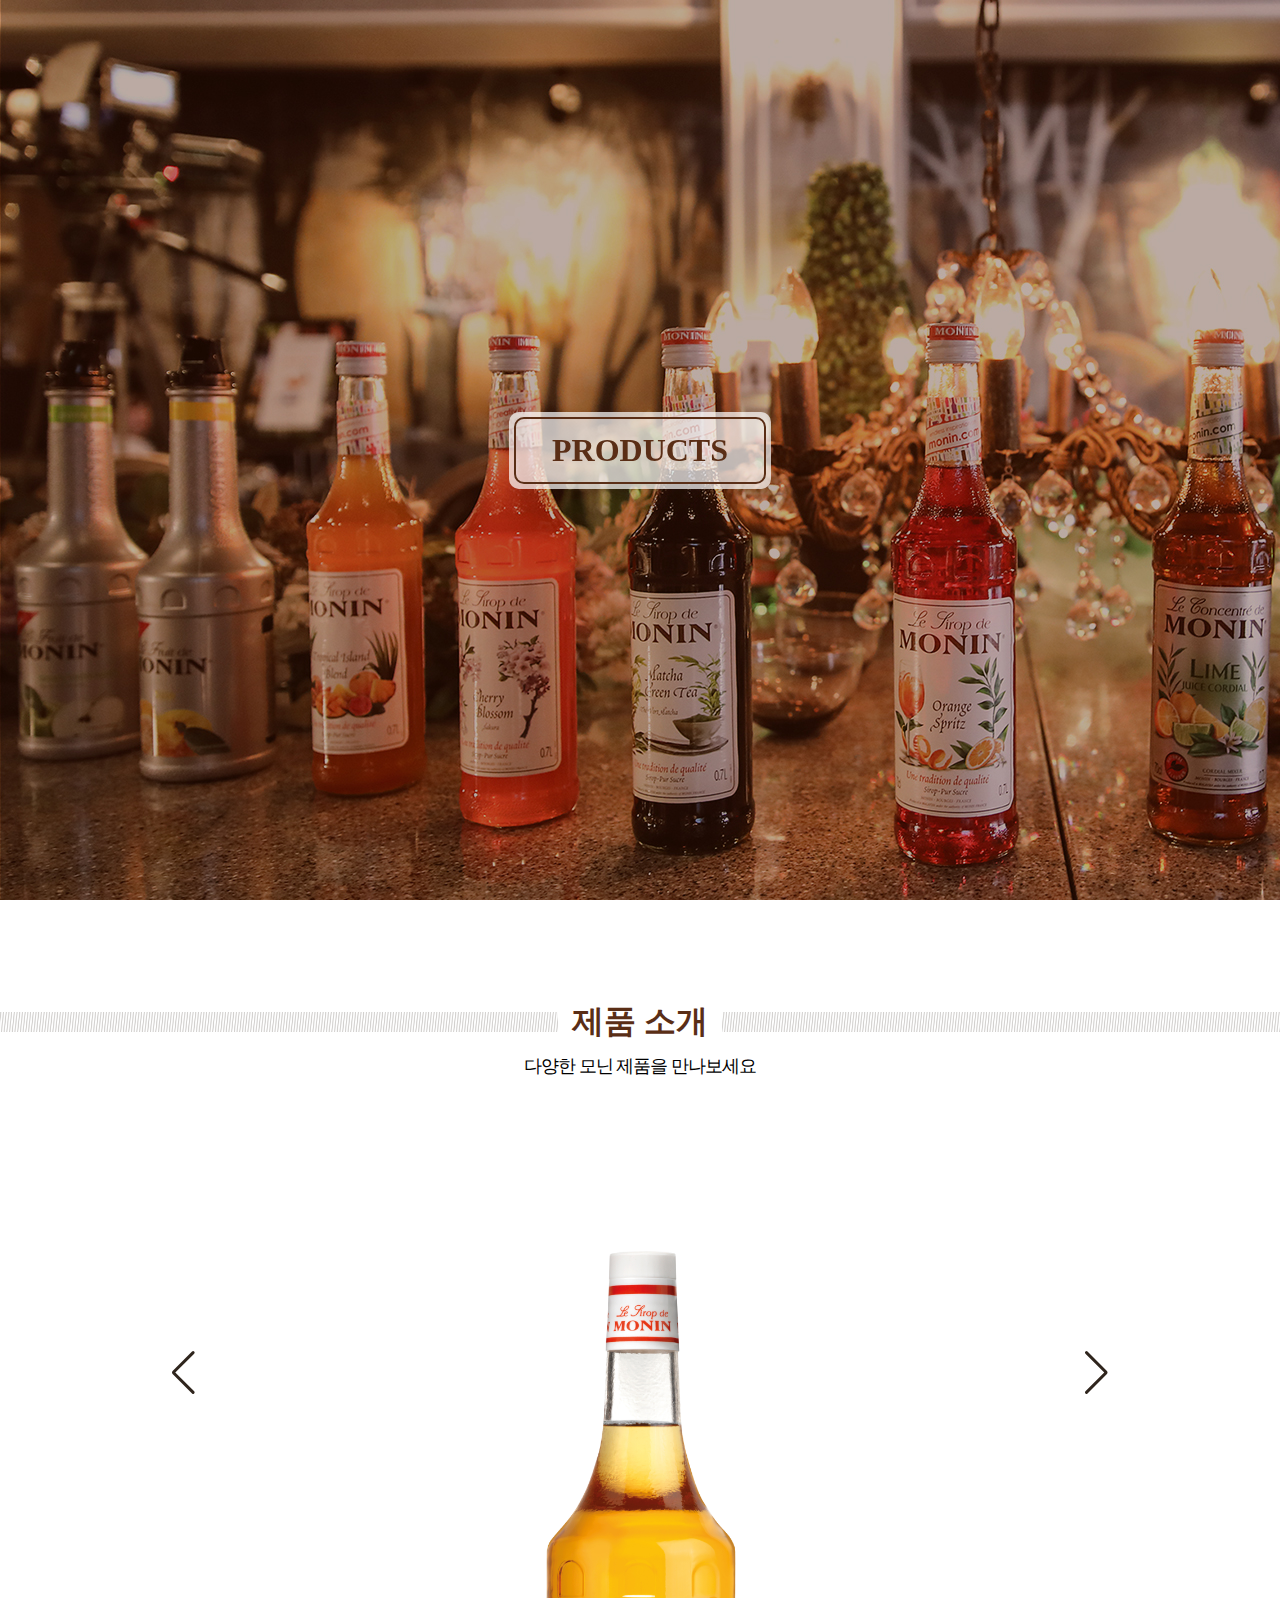
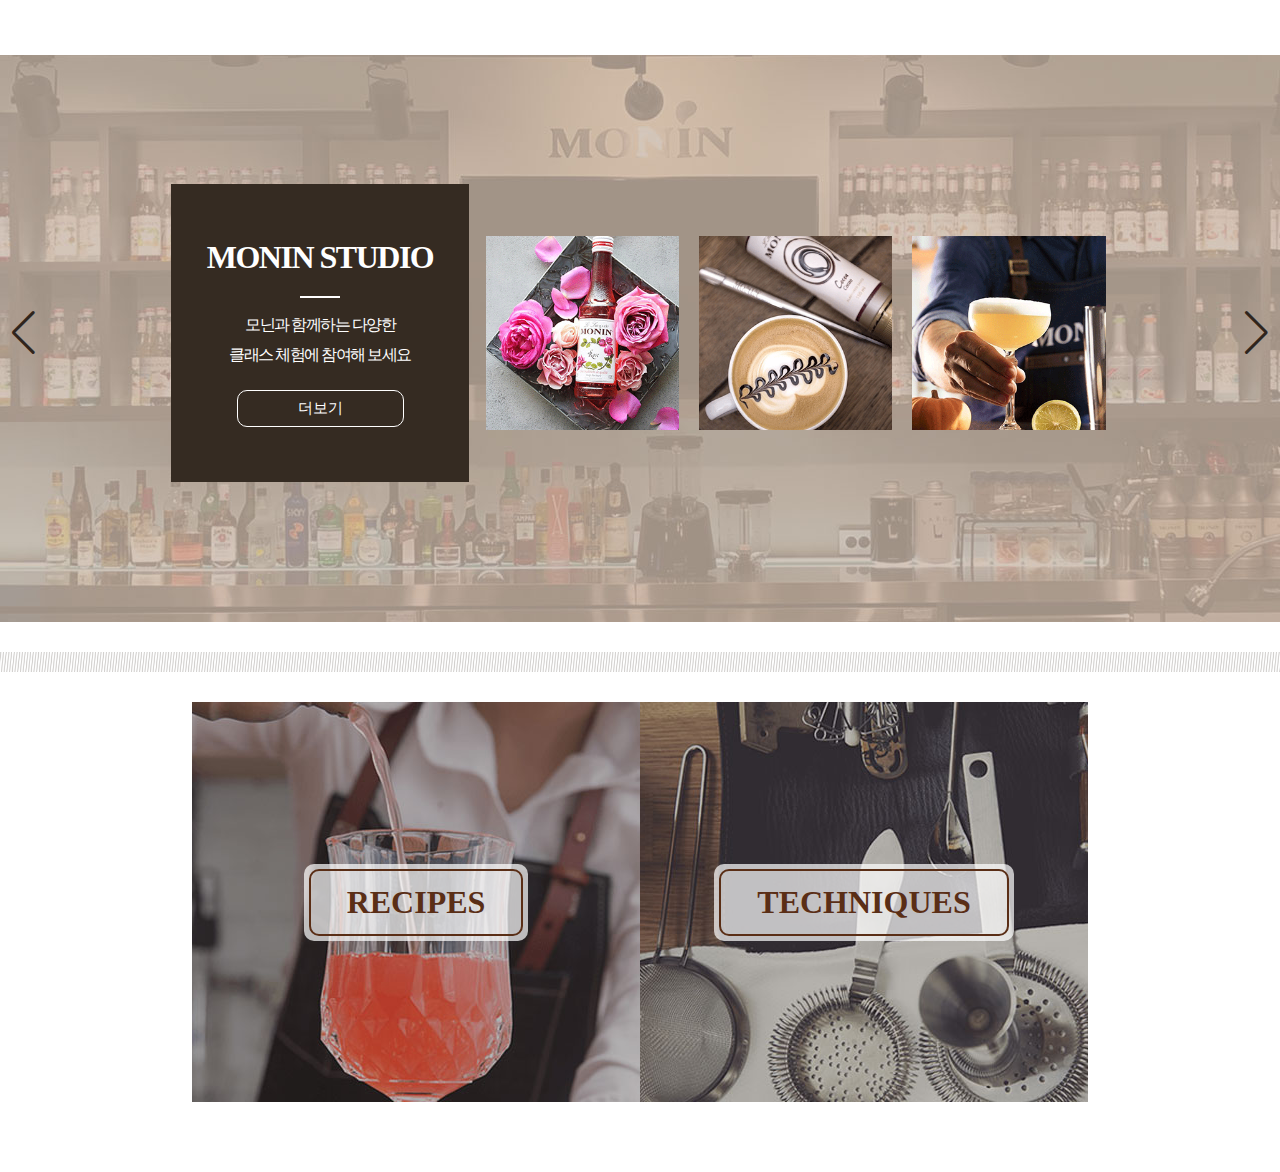
<file: index.html>
<!DOCTYPE html>
<html lang="en">

<head>

    <meta charset="UTF-8">
    <meta name="viewport" content="width=device-width, initial-scale=1.0">
    <title>모닌 Monin</title>

    <!-- 파비콘 -->
    <link rel="shortcut icon" href="img/favicon.ico" type="image/icon">

    <!-- 스와이퍼 css -->
    <link rel="stylesheet" href="https://cdn.jsdelivr.net/npm/swiper@10/swiper-bundle.min.css"/>
    
    <!-- 사용자정의 css -->
    <link rel="stylesheet" href="css/main.css" type="text/css">

    <!-- 제이쿼리 js -->
    <script src="https://code.jquery.com/jquery-3.7.0.js" 
            integrity="sha256-JlqSTELeR4TLqP0OG9dxM7yDPqX1ox/HfgiSLBj8+kM=" 
            crossorigin="anonymous">
    </script>

    <!-- 스와이퍼 js -->
    <script src="https://cdn.jsdelivr.net/npm/swiper@10/swiper-bundle.min.js"></script>

    <!-- 사용자정의 js -->
    <script src="js/monin.js"></script>

</head>

<body>
    <div class="wrap">

        <div class="header-include"></div> <!-- 헤더 인클루드 -->


        <section class="main1"><!-- 섹션1 시작 -->

            <!-- 슬라이드1 -->
            <div class="swiper swiper1">
                <div class="swiper-wrapper">

                  <div class="swiper-slide s1">
                    <div class="main1Box"><!-- 슬라이드 가운데 버튼1 -->
                        <div class="main1InnerBox">
                            <a href="#">
                                <span>PRODUCTS</span>
                            </a>
                        </div>
                    </div>
                  </div>

                  <div class="swiper-slide s2">
                    <div class="main1Box"><!-- 슬라이드 가운데 버튼2 -->
                        <div class="main1InnerBox">
                            <a href="#">
                                <span>CATALOG</span>
                            </a>
                        </div>
                    </div>
                  </div>
                  
                  <div class="swiper-slide s3">
                    <div class="main1Box"><!-- 슬라이드 가운데 버튼3 -->
                        <div class="main1InnerBox">
                            <a href="#">
                                <span>RECIPES</span>
                            </a>
                        </div>
                    </div>
                  </div>

                  <div class="swiper-slide s4">
                    <div class="main1Box"><!-- 슬라이드 가운데 버튼4 -->
                        <div class="main1InnerBox">
                            <a href="#">
                                <span>COMPANY</span>
                            </a>
                        </div>
                    </div>
                  </div>

                  <div class="swiper-slide s5">
                    <div class="main1Box"><!-- 슬라이드 가운데 버튼5 -->
                        <div class="main1InnerBox">
                            <a href="#">
                                <span>MISSION & VALUE</span>
                            </a>
                        </div>
                    </div>
                  </div>

                  <div class="swiper-slide s6">
                    <div class="main1Box"><!-- 슬라이드 가운데 버튼6 -->
                        <div class="main1InnerBox">
                            <a href="#">
                                <span>HISTORY OF MONIN</span>
                            </a>
                        </div>
                    </div>
                  </div>

                </div>

                <!-- 페이지네이션 버튼 -->
                <div class="swiper-pagination"></div>
            </div>

        </section><!-- 섹션1 끝 -->


        <section class="main2"><!-- 섹션2 시작 -->

            <div class="main2Par">
                <h1 class="main2Letter">
                    <span>
                        제품 소개
                    </span>
                </h1>
                <span class="main2Exp">다양한 모닌 제품을 만나보세요</span>
            </div>

            <!-- 슬라이드2 -->
            <div class="swiper swiper2">
                <div class="swiper-wrapper">
                  <div class="swiper-slide">
                    <a href="#">
                        <div class="main2_img">
                            <img src="img/Syrup1_PassionFruit.jpg" alt="시럽 이미지1">
                        </div>

                        <div class="main2_SlideExp">
                            <p>
                                <span class="eng">Passion Fruit Syrup</span><br>
                                <span class="kor">패션프룻 시럽</span>
                            </p>
                        </div>
                    </a>
                  </div>

                  <div class="swiper-slide">
                    <a href="#">
                        <div class="main2_img">
                            <img src="img/Syrup2_Lychee.jpg" alt="시럽 이미지2">
                        </div>

                        <div class="main2_SlideExp">
                            <p>
                                <span class="eng">Lychee Syrup</span><br>
                                <span class="kor">리치 시럽</span>
                            </p>
                        </div>
                    </a>
                  </div>

                  <div class="swiper-slide">
                    <a href="#">
                        <div class="main2_img">
                            <img src="img/Syrup3_Kiwi.jpg" alt="시럽 이미지3">
                        </div>

                        <div class="main2_SlideExp">
                            <p>
                                <span class="eng">Kiwi Syrup</span><br>
                                <span class="kor">키위 시럽</span>
                            </p>
                        </div>
                    </a>
                  </div>

                  <div class="swiper-slide">
                    <a href="#">
                        <div class="main2_img">
                            <img src="img/syrup4_chocolate.png" alt="시럽 이미지4">
                        </div>

                        <div class="main2_SlideExp">
                            <p>
                                <span class="eng">chocolate Syrup</span><br>
                                <span class="kor">초콜렛 시럽</span>
                            </p>
                        </div>
                    </a>
                  </div>

                  <div class="swiper-slide">
                    <a href="#">
                        <div class="main2_img">
                            <img src="img/syrup5_pomegranate.png" alt="시럽 이미지5">
                        </div>

                        <div class="main2_SlideExp">
                            <p>
                                <span class="eng">pomegranate Syrup</span><br>
                                <span class="kor">파미그래닛 시럽</span>
                            </p>
                        </div>
                    </a>
                  </div>

                  <div class="swiper-slide">
                    <a href="#">
                        <div class="main2_img">
                            <img src="img/Syrup6_Mango.jpg" alt="시럽 이미지6">
                        </div>

                        <div class="main2_SlideExp">
                            <p>
                                <span class="eng">Mango Syrup</span><br>
                                <span class="kor">망고 시럽</span>
                            </p>
                        </div>
                    </a>
                  </div>

                  <div class="swiper-slide">
                    <a href="#">
                        <div class="main2_img">
                            <img src="img/Syrup7_Peach.jpg" alt="시럽 이미지7">
                        </div>

                        <div class="main2_SlideExp">
                            <p>
                                <span class="eng">Peach Syrup</span><br>
                                <span class="kor">피치 시럽</span>
                            </p>
                        </div>
                    </a>
                  </div>

                  <div class="swiper-slide">
                    <a href="#">
                        <div class="main2_img">
                            <img src="img/Syrup8_GlascoLemon.jpg" alt="시럽 이미지8">
                        </div>

                        <div class="main2_SlideExp">
                            <p>
                                <span class="eng">GlascoLemon Syrup</span><br>
                                <span class="kor">레몬 글래스코 시럽</span>
                            </p>
                        </div>
                    </a>
                  </div>

                  <div class="swiper-slide">
                    <a href="#">
                        <div class="main2_img">
                            <img src="img/Syrup9_Amaretto.jpg" alt="시럽 이미지9">
                        </div>

                        <div class="main2_SlideExp">
                            <p>
                                <span class="eng">Amaretto Syrup</span><br>
                                <span class="kor">아마레또 시럽</span>
                            </p>
                        </div>
                    </a>
                  </div>

                  <div class="swiper-slide">
                    <a href="#">
                        <div class="main2_img">
                            <img src="img/Syrup10_Cranberry.jpg" alt="시럽 이미지10">
                        </div>

                        <div class="main2_SlideExp">
                            <p>
                                <span class="eng">Cranberry Syrup</span><br>
                                <span class="kor">크랜베리 시럽</span>
                            </p>
                        </div>
                    </a>
                  </div>

                </div>

                <!-- 좌/우 페이지네이션 버튼 -->
                <div class="swiper-button-next main2SBtn"></div>
                <div class="swiper-button-prev main2SBtn"></div>

            </div>

        </section><!-- 섹션2 끝 -->

        
        <section class="main3"><!-- 섹션3 시작 -->

            <div class="main3_bg">

                <!-- 슬라이드3 전체-->
                <div class="main3_slide">

                    <div class="main3Box"><!-- 글박스 -->

                        <div class="main3InnerBox">
                            <h1>MONIN STUDIO</h1>
                            
                            <div class="bar"></div>
    
                            <span class="main3Exp">
                                모닌과 함께하는 다양한<br>
                                클래스 체험에 참여해 보세요
                            </span>
    
                            <br><button class="main3Btn" onclick="location.href='./sub.html'">더보기</button>
    
                        </div>
    
                    </div><!-- 글박스 끝 -->

                    <!-- 슬라이드3 슬라이드 영역 -->
                    <div class="swiper_box">

                        <div class="swiper swiper3"><!-- main3 swiper3 시작 -->

                            <div class="swiper-wrapper">

                                <div class="swiper-slide"><!-- swiper-slide 1 시작 -->

                                    <a href="#">
                                        <div class="main3Img">
                                            <img src="img/studio_01.gif" alt="main3 이미지1">
                                        </div>
                                    </a>

                                    <a href="#">
                                        <div class="main3Img">
                                            <img src="img/studio_02.gif" alt="main3 이미지2">
                                        </div>
                                    </a>

                                    <a href="#">
                                        <div class="main3Img">
                                            <img src="img/studio_03.gif" alt="main3 이미지3">
                                        </div>
                                    </a>

                                </div><!-- swiper-slide 1 끝 -->

                                <div class="swiper-slide"><!-- swiper-slide 2 시작 -->

                                    <a href="#">
                                        <div class="main3Img">
                                            <img src="img/studio_04.gif" alt="main3 이미지4">
                                        </div>
                                    </a>

                                    <a href="#">
                                        <div class="main3Img">
                                            <img src="img/studio_05.gif" alt="main3 이미지5">
                                        </div>
                                    </a>

                                    <a href="#">
                                        <div class="main3Img">
                                            <img src="img/studio_06.gif" alt="main3 이미지6">
                                        </div>
                                    </a>

                                </div><!-- swiper-slide 2 끝 -->

                                <div class="swiper-slide"><!-- swiper-slide 3 시작 -->

                                    <a href="#">
                                        <div class="main3Img">
                                            <img src="img/studio_07.gif" alt="main3 이미지7">
                                        </div>
                                    </a>

                                    <a href="#">
                                        <div class="main3Img">
                                            <img src="img/studio_08.gif" alt="main3 이미지8">
                                        </div>
                                    </a>

                                    <a href="#">
                                        <div class="main3Img">
                                            <img src="img/studio_09.gif" alt="main3 이미지9">
                                        </div>
                                    </a>

                                </div><!-- swiper-slide 3 끝 -->

                            </div>

                        </div><!-- main3 swiper3 끝 -->

                        <!-- 페이지네이션 버튼 -->
                        <div class="swiper-pagination pageBtn"></div>

                        <!-- 좌/우 페이지네이션 -->
                        <div class="swiper-button-next main3SBtn"></div>
                        <div class="swiper-button-prev main3SBtn"></div>

                    </div><!-- swiper_box 끝 -->

                </div><!-- main3_slide 끝 -->

            </div><!-- main3_bg 끝 -->

            <div class="underB">
                <img src="img/longSlash.png" alt="사선막대 이미지">
            </div>

        </section><!-- 섹션3 끝 -->

        
        <section class="main4"><!-- 섹션4 시작 -->

            <div class="main4Pic">
                <div class="main4Pic1"><!-- 섹션4 첫번째 이미지 -->

                    <div class="main4Box"><!-- 이미지 가운데 버튼1 -->
                        <div class="main4InnerBox">
                            <a href="#">
                                <span>RECIPES</span>
                            </a>
                        </div>
                    </div>

                </div>

                <div class="main4Pic2"><!-- 섹션4 두번째 이미지 -->

                    <div class="main4Box"><!-- 이미지 가운데 버튼2 -->
                        <div class="main4InnerBox">
                            <a href="#">
                                <span>TECHNIQUES</span>
                            </a>
                        </div>
                    </div>

                </div>
            </div>

        </section><!-- 섹션4 끝 -->


        <div class="footer-include"></div> <!-- 푸터 인클루드 -->

    </div>

    <!-- 헤더,푸터 인클루드 js -->
    <script>
        $(document).ready(function() {
        $('.header-include').load('header.html');
        $('.footer-include').load('footer.html');
    });
    </script>

</body>

</html>
</file>
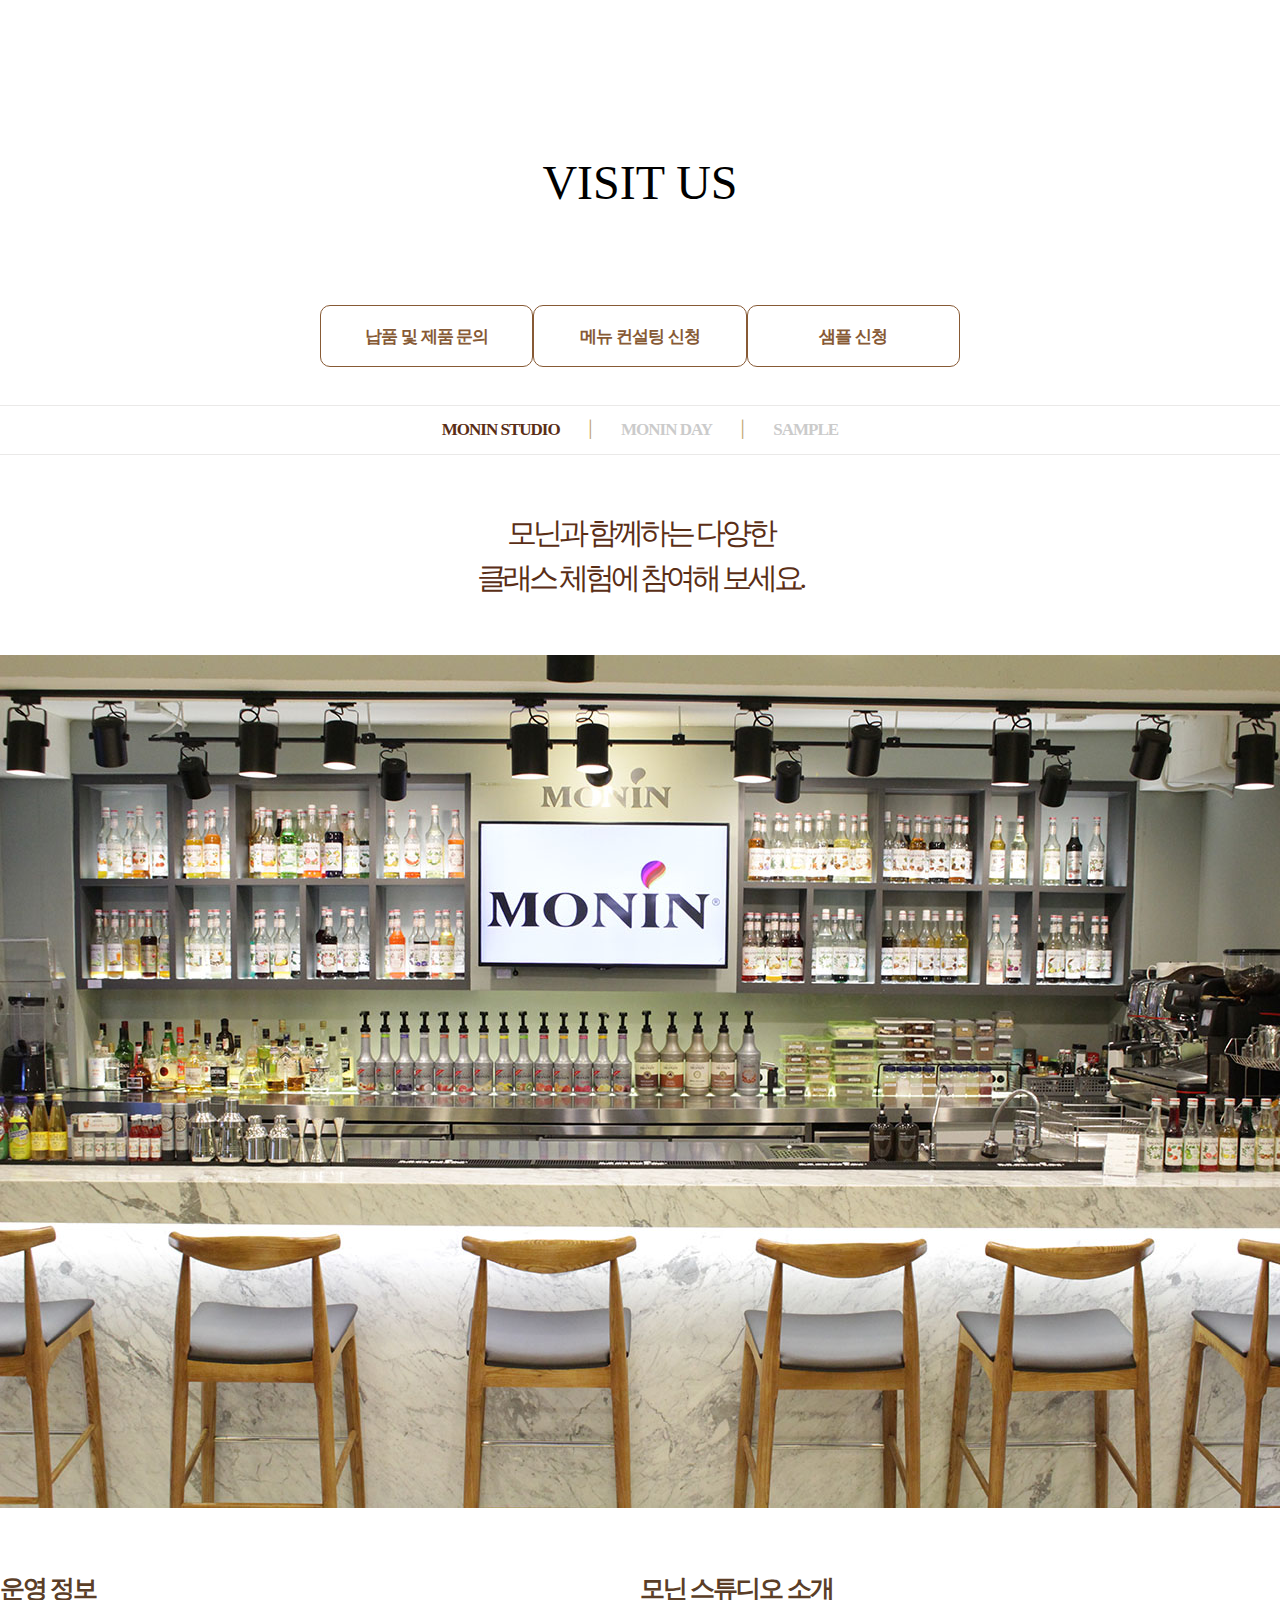
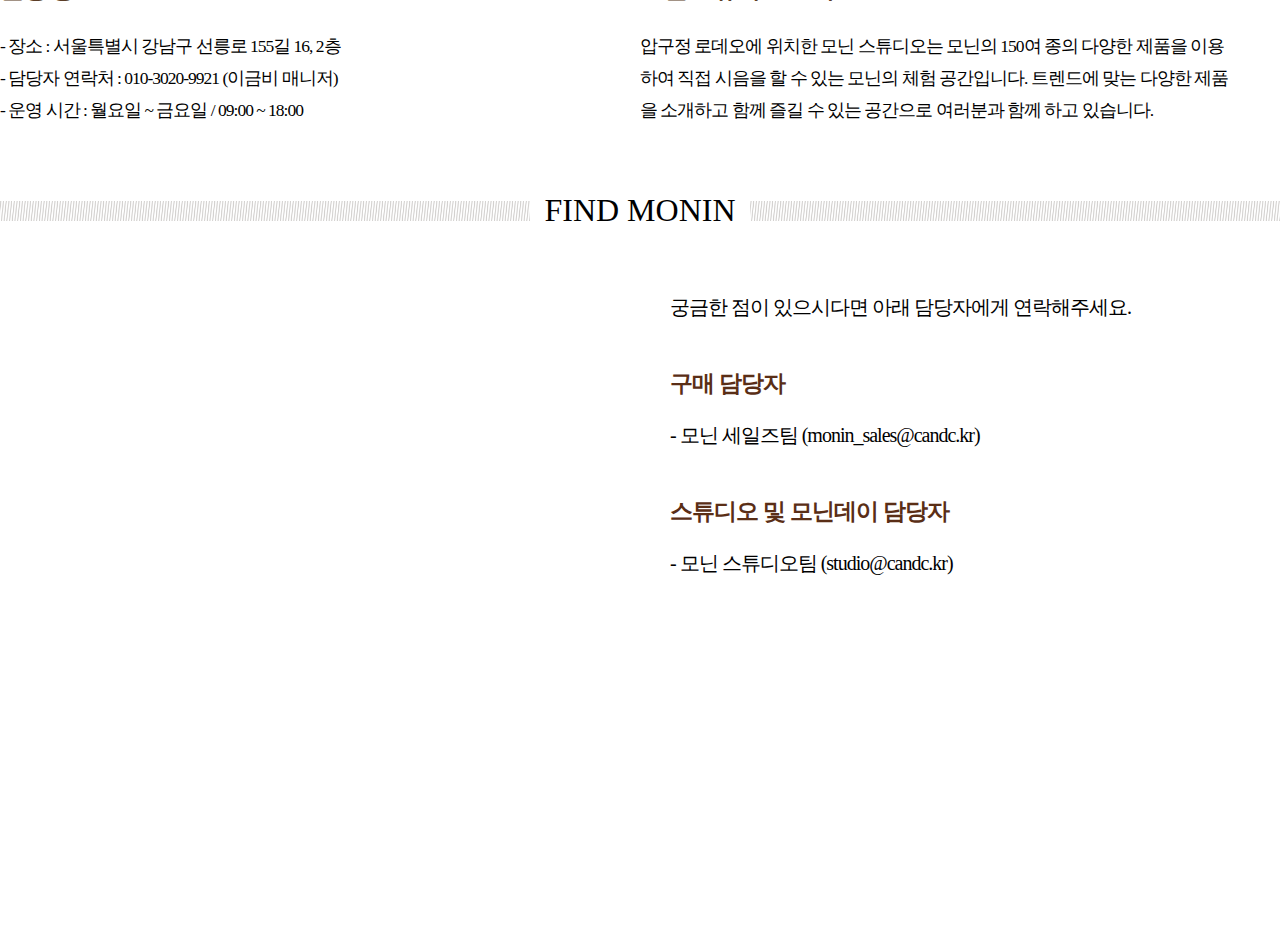
<file: sub.html>
<!DOCTYPE html>
<html lang="en">
<head>

    <meta charset="UTF-8">
    <meta name="viewport" content="width=device-width, initial-scale=1.0">
    <title>모닌 스튜디오(Monin Studio)</title>

    <!-- 파비콘 -->
    <link rel="shortcut icon" href="img/favicon.ico" type="image/icon">

    <!-- 사용자정의 css -->
    <link rel="stylesheet" href="css/main.css" type="text/css">
    <link rel="stylesheet" href="css/sub.css" type="text/css">

    <!-- 제이쿼리 js -->
    <script src="https://code.jquery.com/jquery-3.7.0.js" 
            integrity="sha256-JlqSTELeR4TLqP0OG9dxM7yDPqX1ox/HfgiSLBj8+kM=" 
            crossorigin="anonymous">
    </script>



</head>

<body>

    <div class="wrap">

        <div class="header-include"></div> <!-- 헤더 인클루드 -->


        <section class="sub1"><!-- 서브 페이지 섹션1 시작 -->

            <div class="sub1_letter">
                <span>VISIT US</span>
            </div>

            <div class="sub1_udBtn">
                <button>납품 및 제품 문의</button>
                <button>메뉴 컨설팅 신청</button>
                <button>샘플 신청</button>
            </div>

            <div class="sub1_bar">
                <ul>
                    <li class="link_letter">
                        <a href="#" class="first">MONIN STUDIO</a>
                    </li>
    
                    <li class="sl">
                        │
                    </li>
    
                    <li class="link_letter">
                        <a href="#">MONIN DAY</a>
                    </li>
    
                    <li class="sl">
                        │
                    </li>
    
                    <li class="link_letter">
                        <a href="#">SAMPLE</a>
                    </li>
                </ul>
            </div>

        </section><!-- 서브 페이지 섹션1 끝 -->


        <section class="sub2"><!-- 서브 페이지 섹션2 시작 -->

            <div class="sub2_letter">
                <span>
                    모닌과 함께하는 다양한<br>
                    클래스 체험에 참여해 보세요.
                </span>
            </div>

            <div class="sub2_pic">
                <img src="img/sub_moninstudio.jpg" alt="모닌 스튜디오 이미지">
            </div>

            <div class="sub2_letterBox">

                <div class="box1">
                    <h3>운영 정보</h3>
                    <div class="box1_letter">
                        - 장소 : 서울특별시 강남구 선릉로 155길 16, 2층<br>
                        - 담당자 연락처 : 010-3020-9921 (이금비 매니저)<br>
                        - 운영 시간 : 월요일 ~ 금요일 / 09:00 ~ 18:00
                    </div>
                </div>

                <div class="box2">
                    <h3>모닌 스튜디오 소개</h3>
                    <div class="box2_letter">
                        압구정 로데오에 위치한 모닌 스튜디오는 모닌의 150여 종의 다양한 제품을 이용<br>
                        하여 직접 시음을 할 수 있는 모닌의 체험 공간입니다. 트렌드에 맞는 다양한 제품<br>
                        을 소개하고 함께 즐길 수 있는 공간으로 여러분과 함께 하고 있습니다.
                    </div>
                </div>

            </div>

            <div class="sub2_bar">
                <h1 class="barLetter">
                    <span>
                        FIND MONIN
                    </span>
                </h1>
            </div>

        </section><!-- 서브 페이지 섹션2 끝 -->


        <section class="sub3"><!-- 서브 페이지 섹션3 시작 -->

            <div class="sub3_map">
                <iframe src="https://www.google.com/maps/embed?pb=!1m18!1m12!1m3!1d3164.249743642217!2d127.03583757637949!3d37.52560972647296!2m3!1f0!2f0!3f0!3m2!1i1024!2i768!4f13.1!3m3!1m2!1s0x357ca38873d2c835%3A0x808127c9b1444539!2z7ISc7Jq47Yq567OE7IucIOqwleuCqOq1rCDshKDrponroZwxNTXquLggMTY!5e0!3m2!1sko!2skr!4v1690178292113!5m2!1sko!2skr" 
                             allowfullscreen="" loading="lazy" referrerpolicy="no-referrer-when-downgrade"></iframe>
            </div>

            <div class="sub3_letter">

                궁금한 점이 있으시다면 아래 담당자에게 연락해주세요.
                <br>
                <br>
                <br>
                <h3>구매 담당자</h3>
                <br>
                - 모닌 세일즈팀 (monin_sales@candc.kr)
                <br>
                <br>
                <br>
                <h3>스튜디오 및 모닌데이 담당자</h3>
                <br>   
                - 모닌 스튜디오팀 (studio@candc.kr)

            </div>

        </section><!-- 서브 페이지 섹션3 끝 -->


        <div class="footer-include"></div> <!-- 푸터 인클루드 -->

    </div>

    <!-- 헤더,푸터 인클루드 js -->
    <script>
        $(document).ready(function() {
        $('.header-include').load('header.html');
        $('.footer-include').load('footer.html');
    });
    </script>

</body>
</html>
</file>
<file: css/main.css>
*{margin:0; padding:0;}
li {list-style: none;}
a {text-decoration: none; color:#212121; display: block;}
div, header, section, footer, nav, ul, li, a {box-sizing: border-box;}
img {width: 100%;}

/* -------------------------------------- 헤더 -------------------------------------- */
header {
    display: flex;
    flex-flow: row nowrap;
    justify-content: space-between;
    background-color: #2F251D;
    height: 110px;
    position: relative;
}

/* -------------- 로고 -------------- */
.logo {
    margin: 20px auto;
    margin-right: 0;
}

/* -------------- 네비게이션 -------------- */
nav{
    width: 900px; 
    margin: 37px auto;
    margin-left: 35px;
    z-index: 2;
}

nav > ul > li {
    float:left;
}

nav > ul > li > a {
    padding:10px 40px 20px; 
    font-size: 18px;
    color:#fef0cb;
}

nav > ul > li > a:hover {
    color:#fff;
}

/* --- 네비게이션 서브메뉴 --- */
nav .sub {
    /* opacity: 0;
    overflow: hidden;
    transition: all 0.9s; 
    max-height: 0px; */
    display: none;
    background-color: #d8b997;
}

nav .sub li a {
    padding: 15px 5px 15px 16px;
    font-size: 14px;
    text-align: left;
    font-weight: bold;
    border-bottom: 1px solid #c7aa8b;
}

nav .sub li a:hover {
    color: #fff;
}

/* --- 주메뉴에 마우스 오버했을때 서브메뉴 나타남 --- */
nav > ul > li:hover .sub {
    /* opacity: 1;
    max-height: 500px; */
    display: block;
}

/* -------------------------------------- 섹션 -------------------------------------- */
.section {
    position: relative;
}

/* -------------- main1 --------------*/
.main1 {
    width: 100%;
    height: 100vh;
}

.main1 .swiper {
    width: 100%;
    height: 100vh;
    z-index: 1;
}

/* --- 페이지네이션 위치 --- */
.main1 .swiper1 .swiper-pagination {
    top: 94%;
}

/* --- 페이지네이션 모양 --- */
.main1 .swiper1 .swiper-pagination-bullet {
    width: 40px;
    height:6px;
    border-radius: 0;
    background-color: #d2ad80;
}

/* --- main1 슬라이드 이미지 --- */
.main1 .swiper .s1 {background: url(../img/mainSlide1_PRODUCTS.jpg) no-repeat;}

.main1 .swiper .s2 {background: url(../img/mainSlide2_CATALOG.jpg) no-repeat;}

.main1 .swiper .s3 {background: url(../img/mainSlide3_RECIPES.jpg) no-repeat;}

.main1 .swiper .s4 {background: url(../img/mainSlide4_COMPANY.jpg) no-repeat;}

.main1 .swiper .s5 {background: url(../img/mainSlide5_MISSION_VALUE.jpg) no-repeat;}

.main1 .swiper .s6 {background: url(../img/mainSlide6_HISTORY_OF_MONIN.jpg) no-repeat;}

/* --- main1 가운데 상자 --- */
.main1 .main1Box {
    display: table;
    width: 100%;
    height: 100%;
}

.main1 .main1InnerBox {
    display: table-cell;
    width: 100%;
    height: 100%;
    vertical-align: middle;
    text-align: center;
}

.main1 .main1InnerBox a {
    display: inline-block;
    padding: 5px;
    border-radius: 10px;
    background: url(../img/white_bg.png);
}

.main1 .main1InnerBox a span {
    display: inline-block;
    font-size: 2em;
    font-weight: bold;
    padding: 13px 36px;
    color: #5a2e16;
    border: 2px solid #5a2e16;
    border-radius: 10px;
}

.main1 .main1InnerBox a span:hover {
    background-color: #c3a66e;
}

/* -------------- main2 -------------- */
.main2 {
    width: 100%;
    height: 50vh;
}

/* --- 제품 소개 --- */
.main2 .main2Par {
    text-align: center;
    margin-top: 100px;
}

.main2 .main2Letter {
    font-size: 2rem;
    color: #5a2e16;
    background: url(../img/longSlash.png) no-repeat 50% 50%;
    background-size: 1300px 20px;
    margin-bottom: 10px;
}

.main2 .main2Letter span {
    background: #fff;
    padding: 0 14px;
}

/* --- 제품 소개 및 글자 --- */
.main2 .main2Par .main2Exp {
    letter-spacing: -1px;
    font-size: 18px;
}

/* --- main2 슬라이드--- */
.main2 .swiper {
    width: 75%;
    height: 50vh;
    margin-top: 70px;
}

.main2 .swiper .swiper-slide {
    height: 246px;
}

/* --- main2 슬라이드 버튼--- */
.main2 .main2SBtn {
    color: #2F251D;
}

/* --- main2 슬라이드 텍스트--- */
.main2 .main2_SlideExp {
    text-align: center;
}

.main2 .main2_SlideExp .eng {
    color: #949494;
}


/* -------------- main3 -------------- */
.main3 {
    width: 100%;
    height: 63vh;
    margin: 205px 0 30px 0;
}

.main3 .main3_bg {
    width: 100%;
    height: 100%;
    background: url(../img/studio_bg.jpg) no-repeat 50% 100%;
    margin-top: 100px;
    display: flex;
    justify-content: center;
    align-items: center;
}

/* --- main3 글 박스 --- */
.main3 .main3_slide {
    width: 100%;
    display: flex;
    justify-content: center;
    align-items: center;
    position:relative;
    top: -1%;
}

.main3 .main3Box {
    width: 298px;
    height: 298px;
    background-color: #352B22;
    display: flex;
    justify-content: center;
    align-items: center;
}

.main3 .main3InnerBox {
    text-align: center;
    color: #fff;
    letter-spacing: -1.5px;
}

.main3 .bar {
    width: 40px;
    height: 10px;
    margin: 12px auto;


    border-bottom: 2px solid #fff;
}

.main3 .main3Exp {
    line-height: 30px;
}

.main3 .main3Btn {
    color: #fff;
    padding: 8px 60px;
    background-color: transparent;
    border: solid 1px #fff;
    border-radius: 10px;
    font-size: 15px;
    margin-top: 20px;
    cursor: pointer;
}

/* --- main3 슬라이드--- */
.main3 .swiper_box {
    width: 50%;
}

.main3 .swiper {
    position: relative;
    margin-top: 4px;
    left: 1.5%;
    width: 100%;
    /* overflow: visible; */
}

.main3 .swiper .swiper-slide {
    text-align:center;
	display:flex; /* 내용을 중앙정렬 하기위해 flex 사용 */
	align-items:center; /* 위아래 기준 중앙정렬 */
	justify-content:center
}

.main3 .swiper .swiper-slide .main3Img {
    margin: 0 10px;
    position: relative;
    left: -3px;
}

/* --- main3 슬라이드 좌우 버튼--- */
.main3 .main3SBtn {
    color: #2F251D;
}

/* --- 페이지네이션 모양 --- */
.swiper-horizontal>.swiper-pagination-bullets, .swiper-pagination-bullets.swiper-pagination-horizontal,
.swiper-pagination-custom, .swiper-pagenation-fraction {
    left:50%;
    transform: translateX(-50%);
    top:115%;
    bottom:-10%;
}

.main3 .main3_slide .swiper_box .swiper-pagination-bullet {
    width: 40px;
    height:6px;
    border-radius: 0;
    background-color: #FFF8EC;
    opacity: 1;
}

.main3 .main3_slide .swiper_box .swiper-pagination-bullet-active {
    background-color: #2F251D;
}

.main3 .underB {
    display: flex;
    justify-content: center;
    text-align: center;
}

.main3 .underB img {
    width: 1300px;
    height: 20px;
    margin: 30px 0;
}

/* -------------- main4 -------------- */
.main4 {
    width: 100%;
    height: 55vh;
    display: flex;
    justify-content: center;
    margin-bottom: 25px;
}

.main4 .main4Pic {
    width: 70%;
    display: flex;
    flex-flow: row nowrap;
    justify-content: space-between;
}

.main4 .main4Pic .main4Pic1 {
    width: 100%;
    height: 500px;
    background-color: #5a2e16;
    background: url(../img/banner_01.jpg) no-repeat 50% 50%;
}

.main4 .main4Pic .main4Pic2 {
    width: 100%;
    height: 500px;
    background: url(../img/banner_02.jpg) no-repeat 50% 50%;
}

/* --- main4 가운데 상자 --- */
.main4 .main4Box {
    display: table;
    width: 100%;
    height: 100%;
}

.main4 .main4InnerBox {
    display: table-cell;
    width: 100%;
    height: 100%;
    vertical-align: middle;
    text-align: center;
}

.main4 .main4InnerBox a {
    display: inline-block;
    padding: 5px;
    border-radius: 10px;
    background: url(../img/white_bg.png);
}

.main4 .main4InnerBox a span {
    display: inline-block;
    font-size: 2em;
    font-weight: bold;
    padding: 13px 36px;
    color: #5a2e16;
    border: 2px solid #5a2e16;
    border-radius: 10px;
}

.main4 .main4InnerBox a span:hover {
    background-color: #c3a66e;
}

/* -------------------------------------- 푸터 -------------------------------------- */
footer {
    width: 100%;
    height: 20vh;
    background-color: #FDF5EC;
}

.footerAll {
    display: flex;
    flex-flow: row nowrap;
    justify-content: space-evenly;
    position: relative;
    top: 38%;
}

.footerLogo {
    width: 155px;
    position: relative;
    left: 1%;
}

.footerPolicy {
    position: relative;
    right: 10%;
}

.footerPolicy ul li {
    float: left;
    letter-spacing: -1px;
    line-height: 2px;
}

.footerPolicy span {
    letter-spacing: -1px;
    font-size: 12px;
    color: #A48771;
    line-height: 13px;
}

.footericon ul {
    display: flex;
    flex-flow: row nowrap;
}

.footericon img {
    width: 43px;
    height: 43px;
    margin: 0 13px;
    position: relative;
    right: 21%;
}

.linkPage {
    color: #E01890;
}
</file>
<file: css/sub.css>
*{margin:0; padding:0;}
li {list-style: none;}
a {text-decoration: none; color:#212121; display: block;}
div, header, section, footer, nav, ul, li, a {box-sizing: border-box;}
img {width: 100%;}

header {
    position: fixed;
    width: 100%;
}

/* -------------------------------------- 섹션 -------------------------------------- */
/* -------------- sub1 --------------*/

/* --- sub1 글자 --- */
.sub1 .sub1_letter {
    width: 100%;
    height: 305px;
    text-align: center;
    padding-top: 155px;
    font-size: 48px;
    font-weight: 500;
}

/* --- sub1 버튼 --- */
.sub1 .sub1_udBtn {
    width: 50%;
    height: 100px;
    margin: 0 auto;
    text-align: center;
    display: flex;
    justify-content: space-between;
}

.sub1 .sub1_udBtn button {
    width: 290px;
    height: 62px;
    color: #875a35;
    letter-spacing: -1px;
    border-radius: 10px;
    border: 1px solid #875a35 ;
    background-color: transparent;
    font-size: 17px;
    font-weight: bold;
    cursor: pointer;
}

/* --- sub1 바 --- */
.sub1 .sub1_bar {
    width: 100%;
    height: 50px;
    display: flex;
    align-items: center;
    justify-content: center;
    border-top: 1px solid #EAE9E8;
    border-bottom: 1px solid #EAE9E8;
}

.sub1 .sub1_bar ul {
    display: flex;
    flex-flow: nowrap;
}

.sub1 .sub1_bar ul .link_letter a {
    font-size: 17px;
    font-weight: bold;
    letter-spacing: -1px;
    color: #CBCBCB;
    margin: 0 25px;
}

.sub1 .sub1_bar ul .link_letter a:hover {
    color: #2f251d;
}

.sub1 .sub1_bar ul .link_letter .first {
    color: #5a2e16;
}

.sub1 .sub1_bar ul .sl {
    color: #C1A471;
}

/* -------------- sub1 --------------*/
/* --- sub2 크기 --- */
.sub2 {
    width: 1280px;
    margin: 0 auto;
}

/* --- sub2 글자 --- */
.sub2 .sub2_letter {
    color: #5A2E16;
    height: 200px;
    display: flex;
    align-items: center;
    justify-content: center;
    text-align: center;
    letter-spacing: -4px;
    font-size: 30px;
    line-height: 45px;
}

/* --- sub2 이미지 아래 글자 전체 박스 --- */
.sub2 .sub2_letterBox {
    height: 280px;
    display: flex;
    flex-flow: row nowrap;
}


/* --- sub2 이미지 아래 글자 박스1,2 크기 --- */
.sub2 .box1,
.sub2 .box2 {
    width: 640px;
}

/* --- sub2 이미지 아래 글자 박스1,2 제목 --- */
.sub2 .box1 h3,
.sub2 .box2 h3 {
    margin: 60px 0 25px 0;
    font-size: 25px;
    letter-spacing: -2px;
    color: #5B3E27;
}

/* --- sub2 이미지 아래 글자 박스1,2 설명글 --- */
.sub2 .box1 .box1_letter,
.sub2 .box2 .box2_letter {
    font-size: 17.5px;
    line-height: 32px;
    letter-spacing: -1px;
}

/* --- 사선 막대 영역 --- */
.sub2 .sub2_bar {
    text-align: center;
    margin-bottom: 65px;
}

.sub2 .sub2_bar .barLetter {
    font-size: 32px;
    font-weight: 500;
    color: #000000;
    background: url(../img/longSlash.png) no-repeat 50% 50%;
    background-size: 1300px 20px;
    margin-bottom: 10px;
}

.sub2 .sub2_bar .barLetter span {
    background: #fff;
    padding: 0 14px;
}

/* -------------- sub3 --------------*/
.sub3 {
    height: 640px;
    width: 1280px;
    display: flex;
    flex-flow: row nowrap;
    margin: 0 auto;
}

.sub3 .sub3_map {
    text-align: center;
}

.sub3 .sub3_map iframe {
    width: 640px;
    height: 500px;
    border: none;
}

.sub3 .sub3_letter {
    width: 640px;
    margin-left: 30px;
    font-size: 20px;
    letter-spacing: -1px;
}

.sub3 .sub3_letter h3 {
    color: #5A2E16;
}
</file>
